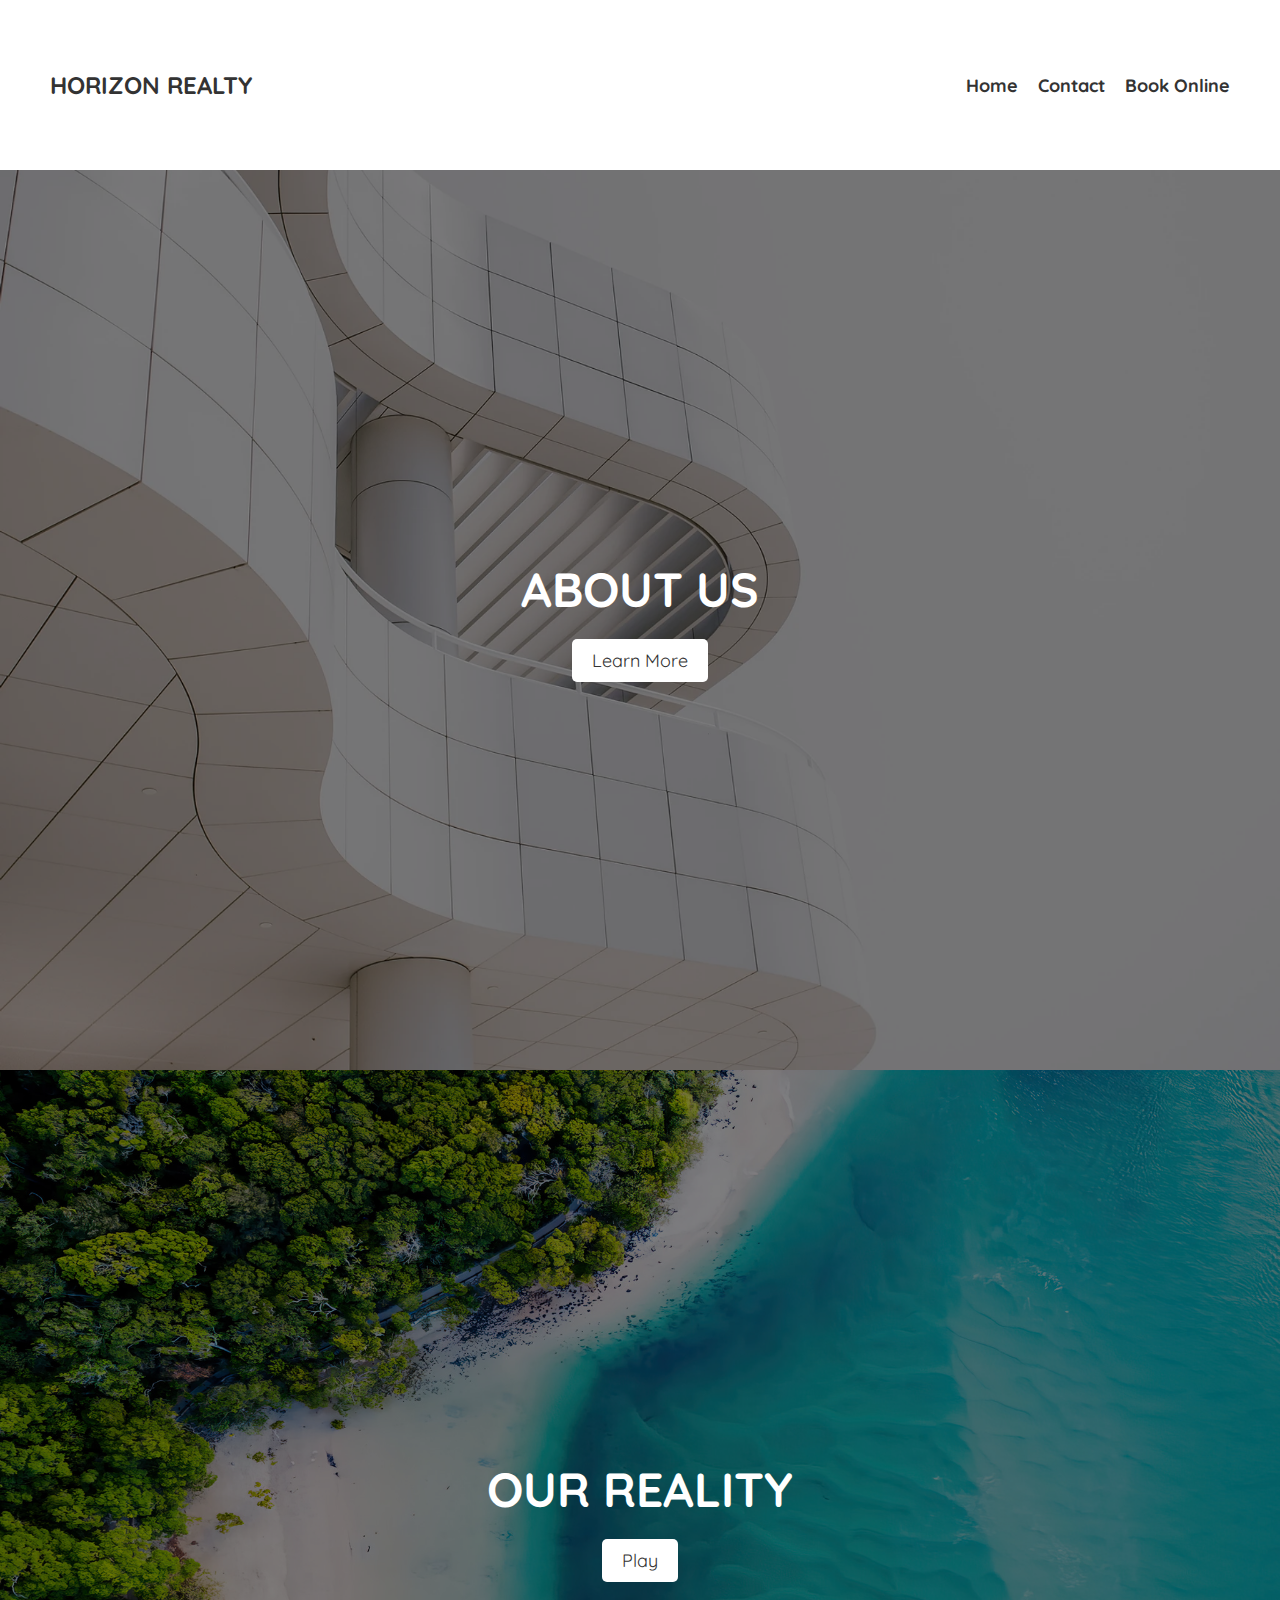
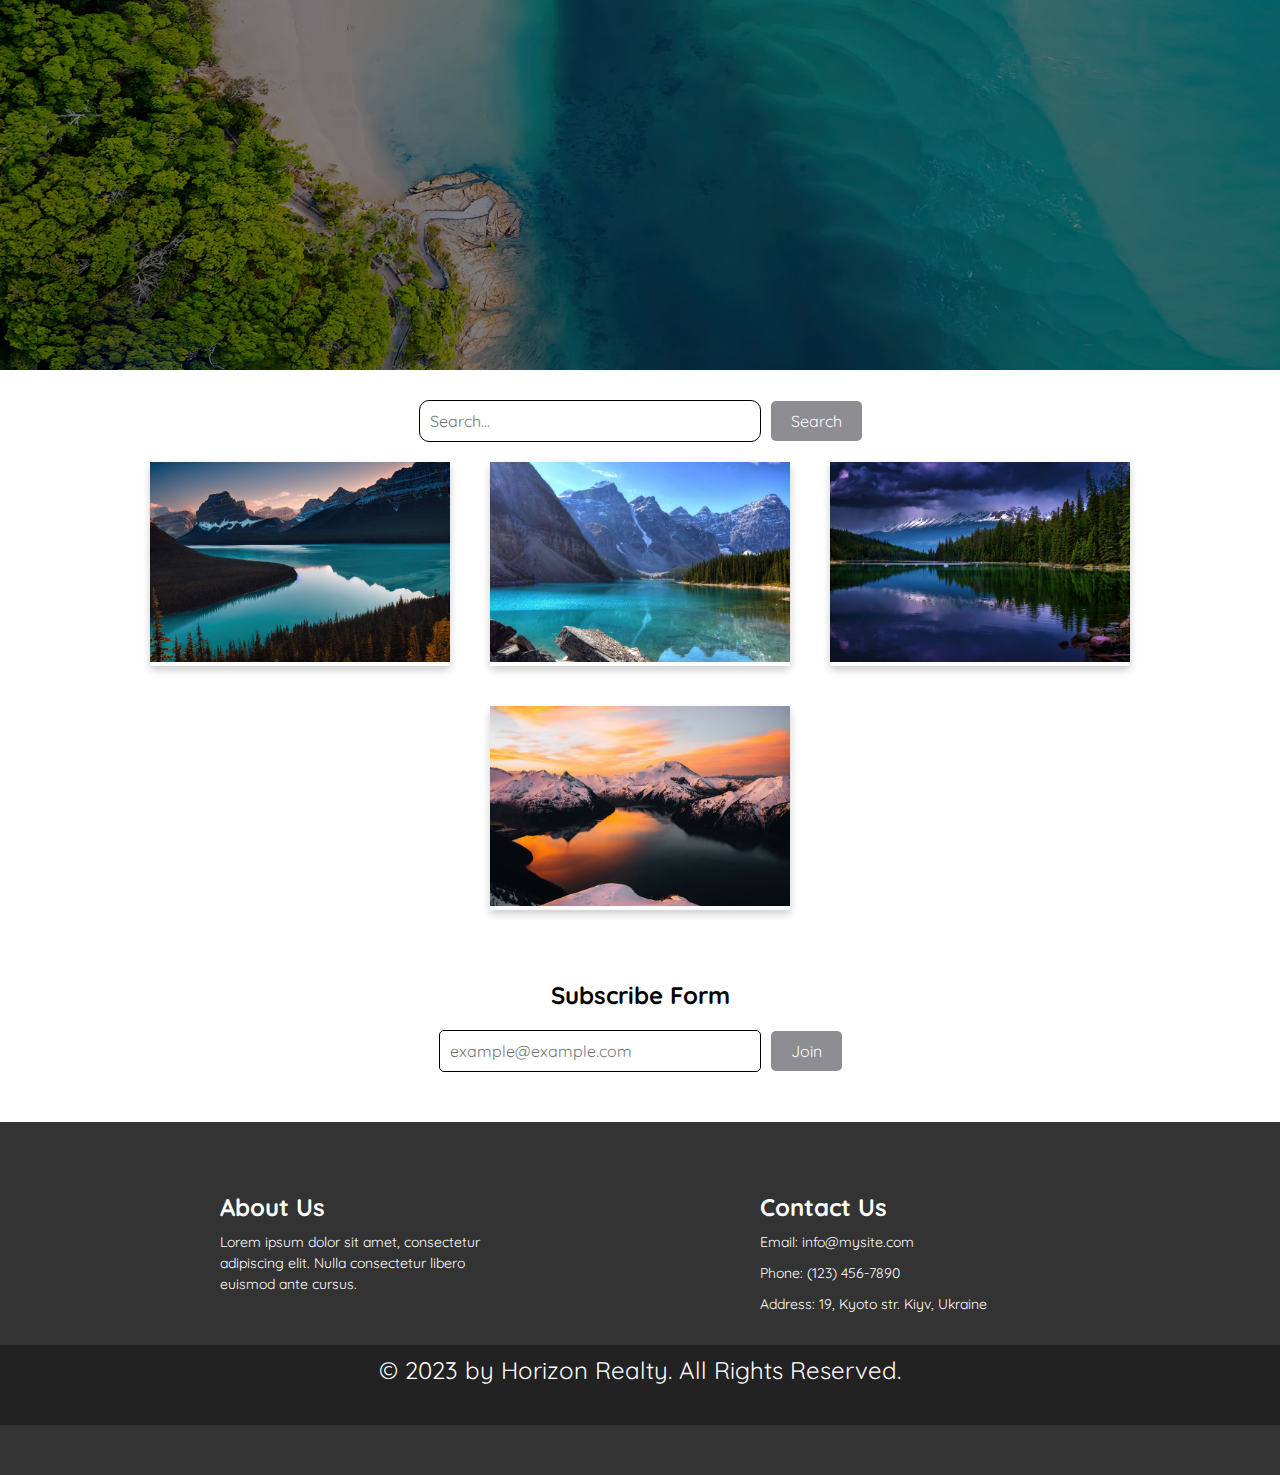
<file: lab3/index.html>
<!DOCTYPE html>
<html lang="en">
<head>
    <meta charset="UTF-8">
    <meta http-equiv="X-UA-Compatible" content="IE=edge">
    <meta name="viewport" content="width=device-width, initial-scale=1.0">
    <title>Horizon Reality</title>
    <link rel="stylesheet" href="style.css">
    <link rel="stylesheet" href="https://cdnjs.cloudflare.com/ajax/libs/font-awesome/4.7.0/css/font-awesome.min.css">
</head>
<body>
    <nav>
        <div class="logo">
          <a href="#">HORIZON REALTY</a>
        </div>
        <input type="checkbox" id="nav" class="hidden">
        <label for="nav" class="menu-icon"><i class="fa fa-bars"></i></label>
        <ul class="nav-links">
          <li><a href="#">Home</a></li>
          <li><a href="#">Contact</a></li>
          <li><a href="#">Book Online</a></li>
        </ul>
      </nav>
      <div class="background-image">
        <div class="overlay">
          <h1>ABOUT US</h1>
          <button>Learn More</button>
        </div>
      </div>
      <div class="background-video">
        <div class="overlay">
          <h1>OUR REALITY</h1>
          <button>Play</button>
        </div>
      </div>
      <div class="video-block">
        <form class="search-form" action="#" method="get">
            <input type="text" name="search" id="search" placeholder="Search...">
            <button type="submit">Search</button>
          </form>
          <div class="photo-block">
            <div class="photo-card">
              <img src="3.jpg" alt="...">
            </div>
            <div class="photo-card">
              <img src="4.jpg" alt="...">
            </div>
            <div class="photo-card">
              <img src="5.jpg" alt="...">
            </div>
            <div class="photo-card">
                <img src="6.jpg" alt="...">
              </div>
          </div>
      </div>
      <div class="email-form">
        <h2 class="sub-form-header">Subscribe Form</h2>
          <form class="subscribe-form" action="#" method="post">
            <input type="email" name="email" id="email" placeholder="example@example.com" required>
            <button type="submit">Join</button>
          </form>
      </div>
      <footer>
        <div class="footer-content">
          <div class="footer-section about">
            <h2>About Us</h2>
            <p>Lorem ipsum dolor sit amet, consectetur adipiscing elit. Nulla consectetur libero euismod ante cursus.</p>
          </div>
          <div class="footer-section contact">
            <h2>Contact Us</h2>
            <p>Email: info@mysite.com</p>
            <p>Phone: (123) 456-7890</p>
            <p>Address: 19, Kyoto str. Kiyv, Ukraine</p>
          </div>
        </div>
        <div class="footer-bottom">
          <p>&copy; 2023 by Horizon Realty. All Rights Reserved.</p>
        </div>
      </footer>
</body>
</html>
</file>
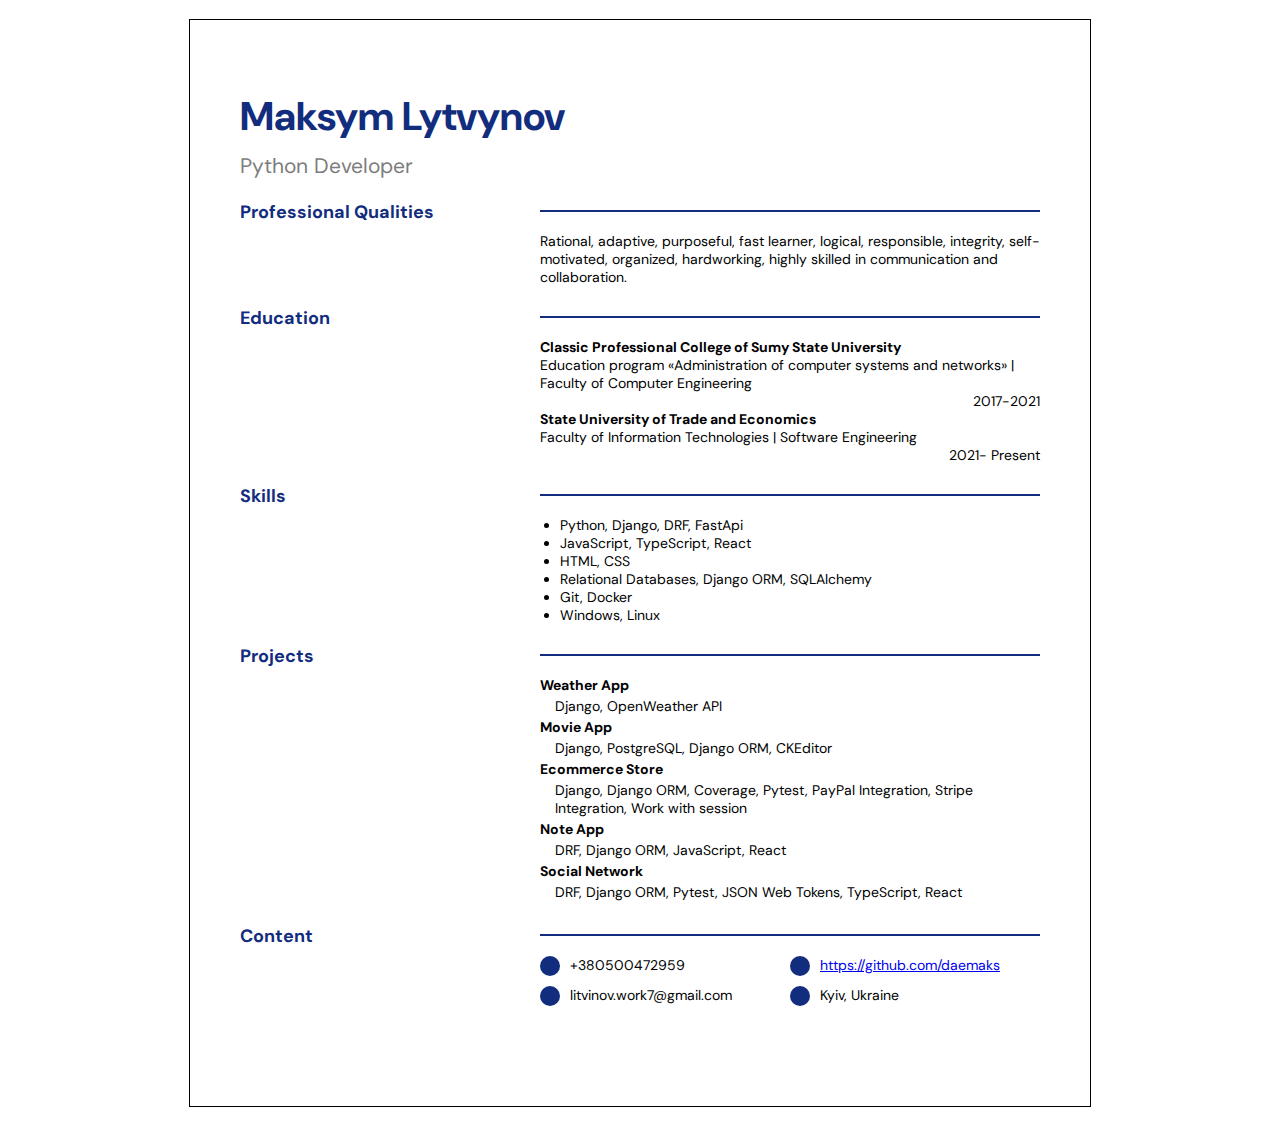
<file: myCV/index.html>
<!DOCTYPE html>
<html lang="en">
<head>
    <meta charset="UTF-8">
    <meta http-equiv="X-UA-Compatible" content="IE=edge">
    <meta name="viewport" content="width=device-width, initial-scale=1.0">
    <title>MyCV</title>
    <link rel="stylesheet" href="style.css">
</head>
<body>
    <div class="container">
        <header>
            <div class="name">Maksym Lytvynov</div>
            <div class="position">Python Developer</div>
        </header>
        <div class="items">
            <div class="item-h">
                <div class="item_name">
                    Professional
                    Qualities
                </div>
                <div class="item_content">
                    <p>
                        Rational, adaptive, purposeful, fast learner, logical, responsible,
                        integrity, self-motivated, organized, hardworking, highly skilled in
                        communication and collaboration.
                    </p>
                </div>
            </div>
            <div class="item-h">
                <div class="item_name">
                    Education
                </div>
                <div class="item_content">
                    <div class="ed-item">
                        <span class="ed-institution">
                            Classic Professional College of Sumy State University
                        </span>
                        <p>
                            Education program «Administration of computer systems and networks» | Faculty of Computer Engineering
                        </p>
                        <span class="ed-year">
                            2017-2021
                        </span>
                    </div>
                    <div class="ed-item">
                        <span class="ed-institution">
                            State University of Trade and Economics
                        </span>
                        <p>
                            Faculty of Information Technologies | Software Engineering
                        </p>
                        <span class="ed-year">
                            2021- Present
                        </span>
                    </div>
                </div>
            </div>
            <div class="item-h">
                <div class="item_name">
                    Skills
                </div>
                <div class="item_content">
                    <div>
                        <ul class="skill-list">
                            <li class="skill_item">Python, Django, DRF, FastApi</li>
                            <li class="skill_item">JavaScript, TypeScript, React</li>
                            <li class="skill_item">HTML, CSS</li>
                            <li class="skill_item">Relational Databases, Django ORM, SQLAlchemy</li>
                            <li class="skill_item">Git, Docker</li>
                            <li class="skill_item">Windows, Linux</li>
                        </ul>
                    </div>
                </div>
            </div>
            <div class="item-h">
                <div class="item_name">
                    Projects
                </div>
                <div class="item_content">
                    <div class="project_item">
                        <span class="project-name">
                            Weather App
                        </span>
                        <p class="project-tec">
                            Django, OpenWeather API
                        </p>
                    </div>
                    <div class="project_item">
                        <span class="project-name">
                            Movie App
                        </span>
                        <p class="project-tec">
                            Django, PostgreSQL, Django ORM, CKEditor
                        </p>
                    </div>
                    <div class="project_item">
                        <span class="project-name">
                            Ecommerce Store
                        </span>
                        <p class="project-tec">
                            Django, Django ORM, Coverage, Pytest, PayPal Integration,
                            Stripe Integration, Work with session
                        </p>
                    </div>
                    <div class="project_item">
                        <span class="project-name">
                            Note App
                        </span>
                        <p class="project-tec">
                            DRF, Django ORM, JavaScript, React
                        </p>
                    </div>
                    <div class="project_item">
                        <span class="project-name">
                            Social Network
                        </span>
                        <p class="project-tec">
                            DRF, Django ORM, Pytest, JSON Web Tokens, TypeScript, React
                        </p>
                    </div>
                </div>
            </div>
            <div class="item-h">
                <div class="item_name">
                    Content
                </div>
                <div class="item_content">
                    <div class="contact-row">
                        <div class="row-item">
                            <div class="dot"></div>
                            <span class="contact-item">+380500472959</span>
                        </div>
                        <div class="row-item">
                            <div class="dot"></div>
                            <a href="https://github.com/daemaks" class="contact-item">https://github.com/daemaks</a>
                        </div>
                    </div>
                    <div class="contact-row">
                        <div class="row-item">
                            <div class="dot"></div>
                            <span class="contact-item">litvinov.work7@gmail.com </span>
                        </div>
                        <div class="row-item">
                            <div class="dot"></div>
                            <span class="contact-item">Kyiv, Ukraine</span>
                        </div>
                    </div>
                </div>
            </div>
        </div>
    </div>
</body>
</html>
</file>
<file: lab3/style.css>
@import url('https://fonts.googleapis.com/css2?family=Quicksand:wght@300&display=swap');

* {
    margin: 0;
    padding: 0;
    font-family: 'Quicksand', sans-serif;
}

nav {
    display: flex;
    justify-content: space-between;
    align-items: center;
    padding: 70px 50px;
  }
  
  .logo a {
    font-size: 24px;
    text-decoration: none;
    font-weight: bold;
    color: #333;
  }
  
  .nav-links {
    list-style: none;
    display: flex;
    margin: 0;
    padding: 0;
  }
  
  .nav-links li {
    margin-left: 20px;
  }
  
  .nav-links a {
    text-decoration: none;
    color: #333;
    font-size: 18px;
    font-weight: bold;
  }
  
  .nav-links a:hover {
    color: #0066cc;
  }
  .hidden {
    display: none;
  }
  .menu-icon {
    display: none;
  }

  @media screen and (max-width: 767px) {
    
    .nav-links {
    display: none;
    flex-direction: column;
    align-items: center;
    text-align: center;
    padding: 0;
    }
    .nav-links li {
    margin: 10px 0;
    width: 100%;
    }
    .nav-links a {
    font-size: 16px;
    font-weight: normal;
    text-align: left;
    margin-left: 0;
    }
    .logo a {
    font-size: 20px;
    }
    .menu-icon {
    display: block;
    cursor: pointer;
    font-size: 24px;
    color: #333;
    text-align: right;
    margin-right: 20px;
    }
    .menu-icon:hover {
    color: #0066cc;
    }
    #nav:checked ~ .nav-links {
    display: block;
    }
  }

  .background-image {
    background-image: url("1.jpg");
    background-size: cover;
    background-position: center;
    height: 100vh;
  }
  
  .background-video {
    background-image: url("2.jpg");
    background-size: cover;
    background-position: center;
    height: 100vh;
  }
  
  .overlay {
    display: flex;
    flex-direction: column;
    align-items: center;
    justify-content: center;
    background-color: rgba(0, 0, 0, 0.5);
    text-align: center;
    color: #fff;
    width: 100%;
    height: 100%;
  }
  
  h1 {
    font-size: 48px;
    margin-bottom: 20px;
  }
  
  p {
    font-size: 24px;
    margin-bottom: 30px;
  }
  
  button {
    background-color: #fff;
    color: #333;
    border: none;
    padding: 10px 20px;
    font-size: 18px;
    border-radius: 5px;
    cursor: pointer;
  }

  .video-block{
    margin: 30px 0;
  }

  .search-form {
    display: flex;
    justify-content: center;
    align-items: center;
  }
  
  input[type="text"] {
    padding: 10px;
    border: 1px solid black;
    border-radius: 10px;
    font-size: 16px;
    width: 25%;
    margin-right: 10px;
    outline: none;
  }
  
  button[type="submit"] {
    background-color: #8d8d92;
    color: white;
    padding: 10px 20px;
    border: none;
    border-radius: 5px;
    font-size: 16px;
    cursor: pointer;
  }
  
  button[type="submit"]:hover {
    background-color: #555555;
  }
  .photo-block {
    display: flex;
    flex-wrap: wrap;
    justify-content: center;
  }
  
  .photo-card {
    margin: 20px;
    width: 300px;
    box-shadow: 0 4px 8px 0 rgba(0, 0, 0, 0.2);
    transition: box-shadow 0.3s;
  }
  
  .photo-card:hover {
    box-shadow: 0 8px 16px 0 rgba(0, 0, 0, 0.2);
  }
  
  .photo-card img {
    width: 100%;
    height: 200px;
    object-fit: cover;
  }
  
  .photo-card h3 {
    text-align: center;
    margin: 10px 0;
  }
  
  .photo-card p {
    text-align: justify;
    margin: 10px;
  }

  .sub-form-header {
    text-align: center;
  }

  .subscribe-form {
    display: flex;
    flex-wrap: wrap;
    justify-content: center;
    align-items: center;
    margin-top: 20px;
  }
  
  label {
    font-size: 18px;
    margin-right: 10px;
  }
  
  input[type="email"] {
    padding: 10px;
    border: 1px solid black;
    border-radius: 5px;
    font-size: 16px;
    width: 300px;
    margin-right: 10px;
    outline: none;
  }

  .email-form {
    margin: 50px;
  }

  footer {
    background-color: #333;
    color: #fff;
    padding: 50px 0;
  }
  
  .footer-content {
    display: flex;
    flex-wrap: wrap;
    justify-content: space-evenly;
  }
  
  .footer-section {
    width: 300px;
    margin: 20px;
  }
  
  .footer-section h2 {
    margin-bottom: 10px;
  }
  
  .footer-section p {
    font-size: 14px;
    line-height: 1.5;
    margin-bottom: 10px;
  }
  
  .footer-bottom {
    background-color: #222;
    color: #fff;
    text-align: center;
    padding: 10px 0;
  }
</file>
<file: myCV/style.css>
@import url('https://fonts.googleapis.com/css2?family=DM+Sans&display=swap');

* {
    margin: 0;
    padding: 0;
    font-family: 'DM Sans', sans-serif;
  }

.container {
    width: 800px;
    background-color: #fff;
    margin: 20px auto;
    outline: 1px solid;
    padding: 70px 50px;
}

header .name{
    font-size: 40px;
    font-weight: bolder;
    color: #122D7D;
    margin-bottom: 10px;
}

header .position {
    font-size: 21px;
    color: #7D7D7D;
    margin-bottom: 20px;
}

.item_name {
    font-size: 18px;
    font-weight: bolder;
    color: #122D7D;
}

.item_content{
    border-top: 2px solid #122D7D;
    margin-top: 10px;
    width: 500px;
    padding: 20px 0;
    font-size: 14px;
}

.item-h {
    display: flex;
    justify-content: space-between;
}

.ed-institution {
    font-weight: bold;
    margin-bottom: 5px;
}

.ed-year {
    display: flex;
    flex-direction: row-reverse;
}

.skill-list {
    padding-left: 20px;
}

.project-name {
    font-weight: bold;
}

.project-tec {
    padding-left: 15px;
    margin: 3px 0;
}

.contact-row {
    display: flex;
}
.row-item {
    display: flex;
    width: 250px;
    margin-bottom: 10px;
}

.dot {
    width: 20px;
    height: 20px;
    background-color: #122D7D;
    border-radius: 50%;
    margin-right: 10px;
  }
</file>
